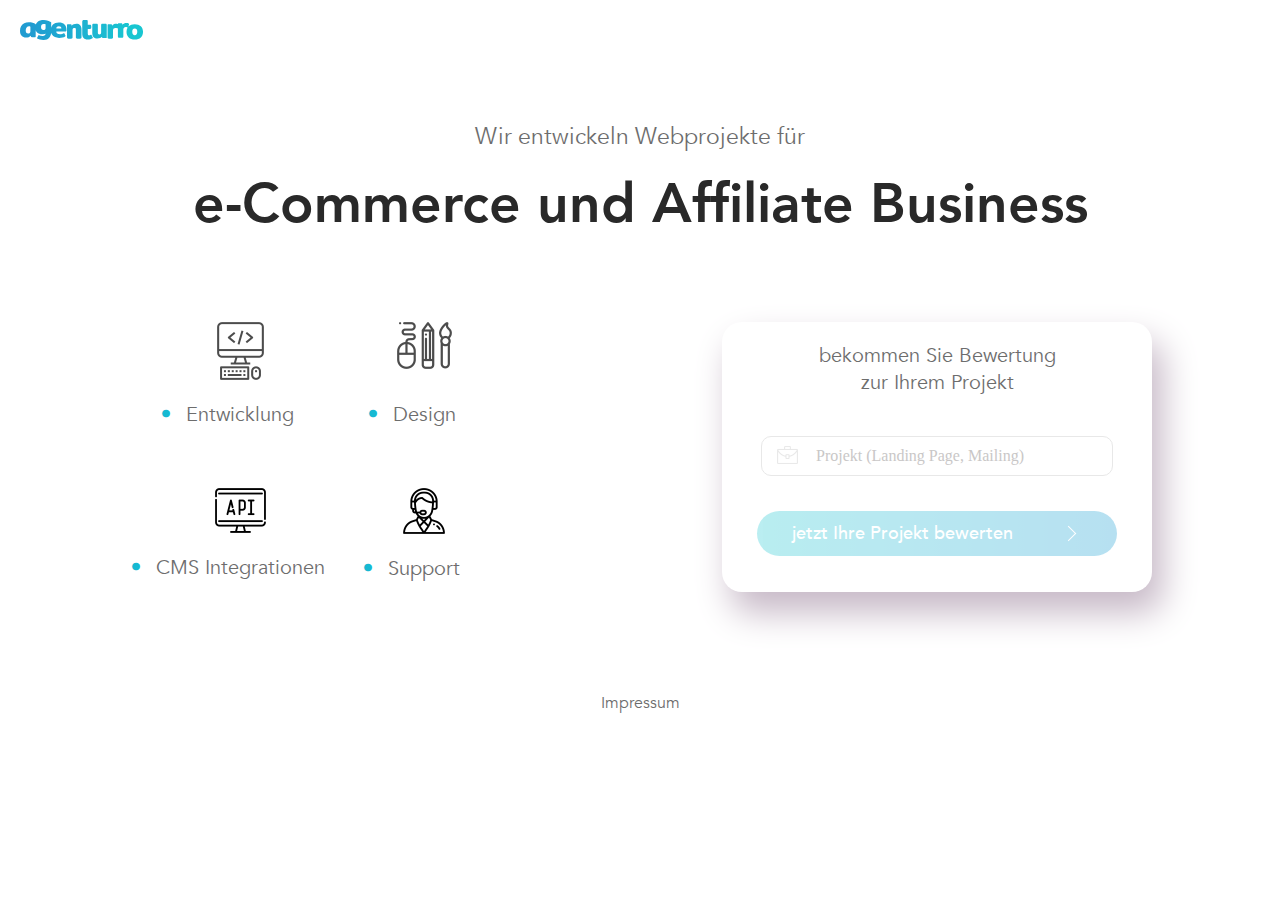
<file: index.html>
<!DOCTYPE html>
<html lang="en">

<head>
	<meta charset="UTF-8">
	<meta name="viewport" content="width=device-width, initial-scale=1.0">
	<meta http-equiv="X-UA-Compatible" content="ie=edge">
	<link rel="stylesheet" href="css/style.css">
	<link href="https://fonts.googleapis.com/css?family=Muli" rel="stylesheet">
	<link href="https://fonts.googleapis.com/css?family=Open+Sans" rel="stylesheet">
	<title>agenturro | Home</title>
</head>

<body onclick="typeFocusOther()">
	<div class="logo">
		<img src="img/agenturro-logo_0.svg" alt="logo">
	</div>
	<div class="header">
		<div class="container">
			<p class="header__small-text">Wir entwickeln Webprojekte für</p>
			<h1 class="header__text">
				e-Commerce und Affiliate Business
			</h1>
		</div>
	</div>
	<main class="main">
		<div class="container">
			<div class="main__block">
				<div class="main__block__skills">
					<div class="main__block__skills__item">
						<img src="img/web.png" alt="">
						<p>Entwicklung</p>
					</div>
					<div class="main__block__skills__item">
						<img src="img/graphic-tool.png" alt="">
						<p style="margin-top: 11px;">Design</p>
					</div>
					<div class="main__block__skills__item">
						<img src="img/computer.png" alt="">
						<p>CMS Integrationen</p>
					</div>
					<div class="main__block__skills__item">
						<img src="img/support.png" alt="">
						<p>Support</p>
					</div>
				</div>
				<div class="main__block__demand">
					<div class="wrap ">
						<h3>bekommen Sie Bewertung <br>
							zur Ihrem Projekt</h3>
						<div class="main__block__demand__input">
							<input type="text" id="typePage" onclick="typeFocus()" onmouseover="hover()" onmouseout="notHover()" placeholder="Projekt (Landing Page, Mailing)"
							 readonly="readonly">
							<img src="./img/light_case.png" class="main__block__demand__input__img" id="changeImg">
						</div>
					</div>
					<img onmouseover="hover()" onclick="typeFocus()" src="img/arrow-d.png" id="typePage-arrow" alt="" class="main__block__demand__input__img-first">
					<ul class="main__block__demand__proposition" id="typePage-list" onmouseover="hover()">
						<li onclick="selectType(0)" class="main__block__demand__proposition__item">Landing Page</li>
						<li onclick="selectType(1)" class="main__block__demand__proposition__item">Affiliate Shop</li>
						<li onclick="selectType(2)" class="main__block__demand__proposition__item">PSD zur HTML</li>
						<li onclick="selectType(3)" class="main__block__demand__proposition__item">HTML5 Banners</li>
						<li onclick="selectType(4)" class="main__block__demand__proposition__item">E-Mail Marketing</li>
					</ul>
					<button class="main__block__demand__button" id="buttonToForm" onclick=" toForm();" disabled>jetzt Ihre Projekt
						bewerten</button>
				</div>
			</div>
		</div>
		</div>
	</main>
	<footer class="footer-index">
		<p>Impressum</p>
	</footer>
</body>

<script type="text/javascript">
	let typePage = document.getElementById("typePage");
	const pageArrow = document.getElementById("typePage-arrow");
	const pageList = document.getElementById("typePage-list");
	const changeImg = document.getElementById("changeImg");
	let lists = document.getElementsByClassName("main__block__demand__proposition__item");
	const but = document.getElementById("buttonToForm");

	function typeFocusOther() {
		if (pageList.style.display == "block") {
			pageList.style.display = "none";
			pageArrow.src = "./img/arrow-d.png";
			typePage.style.borderColor = "#fff"
			pageArrow.style.visibility = "hidden";
			changeImg.src = "img/light_case.png";
		}
	};
	function hover() {
		if (pageList.style.display == "block") {
			typePage.style.borderColor = "#16b9d2";
			pageArrow.style.visibility = "visible";
			pageArrow.src = "./img/arrow-r.png";
			changeImg.src = "img/suitcase.png";
		} else {
			changeImg.src = "img/suitcase.png";
			typePage.style.borderColor = "#16b9d2";
			pageArrow.style.visibility = "visible";
			pageArrow.src = "./img/arrow-d.png";
			pageArrow.style.marginTop = "3px"
		}

	};

	function hoverTypePage() {
		pageArrow.style.visibility = "visible";
		typePage.style.borderColor = "#16b9d2";
		pageArrow.src = "./img/arrow-r.png";
		changeImg.src = "img/suitcase.png";
	}

	function notHover() {
		if (pageList.style.display == "block") {
			hoverTypePage();
		} else {
			changeImg.src = "img/light_case.png";
			pageArrow.style.visibility = "hidden";
			typePage.style.borderColor = "#e8e8e8"
		}

	};
	function listHover() {
		pageArrow.style.visibility = "visible";
		pageArrow.src = "./img/arrow-r.png";
		typePage.style.borderColor = "#16b9d2";
		changeImg.style.background = "url('./img/light_case.png') no-repeat"
	}
	function typeFocus() {
		if (pageList.style.display == "block") {
			pageList.style.display = "none"
			pageArrow.src = "./img/arrow-d.png";
			pageArrow.style.marginTop = "3px"
		} else {
			pageList.style.display = "block";
			pageArrow.style.visibility = "visible";
			typePage.style.borderColor = "#16b9d2"
			pageArrow.src = "./img/arrow-r.png";
			pageArrow.style.marginTop = "0px"
		};
		event.stopPropagation();

	};
	function selectType(i) {
		typePage.value = lists[i].innerHTML;
		pageList.style.display = "none";
		pageArrow.style.transform = "rotate(0deg)";
		typePage.style.borderColor = "#fff"
		pageArrow.style.visibility = "hidden";
		changeImg.src = "img/light_case.png";
		but.disabled = false;
		but.style.opacity = "1";
		typePage.style.borderColor = "#e8e8e8"
	};
	function blockHide() {
		if (pageList.style.display == "block") {
			pageList.style.display = "none";
		}
	}
	function toForm() {
		sessionStorage.setItem("itemType", typePage.value);
		location.href = "form.html"
	}
</script>

</html>
</file>
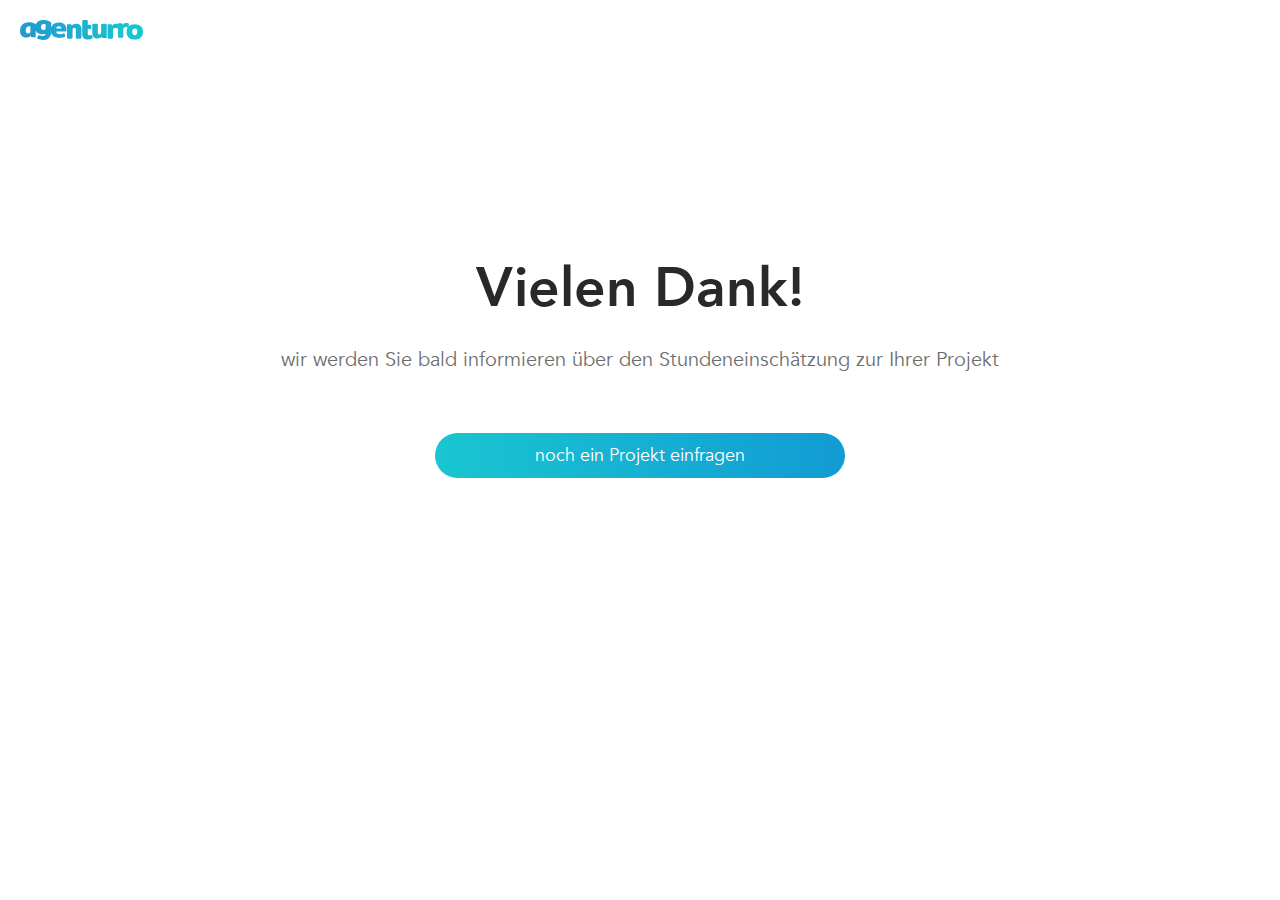
<file: danke.html>
<!DOCTYPE html>
<html lang="en">

<head>
    <meta charset="UTF-8">
    <meta name="viewport" content="width=device-width, initial-scale=1.0">
    <meta http-equiv="X-UA-Compatible" content="ie=edge">
    <link rel="stylesheet" href="css/style.css">
    <title>agenturro|Form</title>
</head>

<body>
    <div class="logo">
        <img src="img/agenturro-logo_0.svg" alt="logo">
    </div>
    <div class="header danke-body ">
        <div class="container">
            <h1 class="header__text danke-header">Vielen Dank!</h1>
            <div class="header__proposition">
                <p class="header__proposition__text danke-text">wir werden Sie bald informieren über den
                    Stundeneinschätzung zur Ihrer
                    Projekt</p>
            </div>
            <button class="danke__button" onclick="location.href='index.html';">
                <p> noch ein Projekt einfragen</p>
            </button>
        </div>
    </div>
</body>
<script type="text/javascript">

</script>

</html>
</file>
<file: css/style.css>
@font-face {
  font-family: "Avenir book";
  src: url("../fonts/Avenir-Book.ttf"); }

@font-face {
  font-family: "Avenir heavy";
  src: url("../fonts/Avenir-Heavy.ttf"); }

@font-face {
  font-family: "Avenir medium";
  src: url("../fonts/Avenir-Medium.ttf"); }

::placeholder {
  color: #c9c7c7;
  font-weight: lighter;
  font-family: 'Ubuntu'; }

body, p, h1, h2 {
  font-family: "Avenir book";
  margin: 0;
  padding: 0;
  color: #6d6d6d; }

button {
  cursor: pointer;
  outline: none; }

button:hover {
  background: #15c8e0;
  background: linear-gradient(to right, #19c6d1 0%, #129bd4 100%);
  border-color: #fff; }
  button:hover p {
    color: #fff; }

.logo {
  margin-left: 20px;
  margin-top: 20px; }
  .logo img {
    max-width: 123px; }

.container {
  width: 80%;
  max-width: 1600px;
  margin: auto; }

.header {
  margin-top: 75px;
  text-align: center; }

.header__small-text {
  font-size: 23px;
  margin-bottom: 15px; }

.header__text {
  font-family: "Avenir heavy";
  font-size: 55px;
  margin-bottom: 35px;
  color: #292929; }

.main {
  margin-top: 80px; }

.main__block {
  display: flex;
  flex-direction: row;
  justify-content: space-between;
  width: 100%;
  position: relative;
  align-items: flex-start; }

.main__block__skills {
  display: flex;
  flex-direction: row;
  flex-wrap: wrap;
  width: 50%;
  text-align: center;
  margin-left: 20px; }

.main__block__skills__item {
  width: 36%;
  margin-bottom: 60px; }
  .main__block__skills__item img {
    margin-bottom: 15px; }
  .main__block__skills__item p {
    font-size: 20px;
    color: #6d6d6d; }
    .main__block__skills__item p::before {
      content: "\2022";
      color: #16b9d2;
      font-weight: bold;
      display: inline-block;
      width: 2em;
      margin-left: -2em; }

.main__block__demand {
  width: 50%;
  width: 360px;
  max-height: 270px;
  padding: 0 35px;
  text-align: center;
  border-radius: 20px;
  box-shadow: 10px 20px 35px 1px #c7b9c7; }
  .main__block__demand h3 {
    margin-top: 20px;
    font-size: 20px;
    font-family: "Avenir book";
    font-weight: normal;
    color: #6d6d6d;
    margin-bottom: 40px; }

.wrap {
  width: 360px;
  margin: 0; }

.main__block__demand__input {
  position: relative; }
  .main__block__demand__input input {
    padding: 10px;
    padding-left: 54px;
    font-size: 16px;
    width: 286px;
    color: #494949;
    border-radius: 10px;
    border: 1px solid #e8e8e8;
    text-decoration: none;
    outline: none;
    font-family: 'Ubuntu';
    font-weight: 100;
    margin-bottom: 15px;
    text-align: left; }
    .main__block__demand__input input::placeholder {
      color: #c9c7c7;
      font-size: 16px; }
    .main__block__demand__input input:hover {
      border-color: #16b9d2; }
  .main__block__demand__input__img {
    position: absolute;
    top: 10px;
    left: 20px; }

#typePage-arrow {
  visibility: hidden; }

.main__block__demand__input__img-first {
  position: absolute;
  top: 129px;
  right: 55px; }

.main__block__demand__input:hover + .main__block__demand__input__img-arrow {
  visibility: visible;
  transform: rotate(0deg); }

.main__block__demand__proposition {
  list-style: none;
  padding-left: 0;
  padding-top: 20px;
  padding-bottom: 5px;
  box-shadow: 2px 5px 15px 1px #c7b9c7;
  font-size: 18px;
  display: none;
  margin-top: -10px;
  border-radius: 10px;
  position: absolute;
  width: 360px;
  z-index: 100;
  background: #ffffff; }
  .main__block__demand__proposition li {
    text-align: left;
    padding-left: 20px;
    padding-right: 20px;
    padding-top: 8px;
    padding-bottom: 8px;
    font-family: 'Muli', sans-serif;
    color: #494949; }
    .main__block__demand__proposition li:hover {
      color: #129bd4;
      cursor: pointer;
      background: rgba(199, 185, 199, 0.1); }

.main__block__demand__proposition-font {
  font-size: 22px; }

.main__block__demand__input-font input::placeholder {
  font-size: 22px; }

.main__block__demand__proposition-form {
  top: 60px;
  width: 100%; }

.main__block__demand__button {
  margin: auto;
  color: #fff;
  background: #15f2e0;
  background: linear-gradient(to right, #19c6d1 0%, #129bd4 100%);
  padding: 10px 25px 10px 35px;
  border: none;
  border-radius: 50px;
  display: flex;
  flex-direction: row;
  opacity: 0.3;
  align-items: center;
  width: 100%;
  font-size: 18px;
  font-family: "Avenir medium";
  white-space: nowrap;
  margin-top: 20px;
  margin-bottom: 40px; }
  .main__block__demand__button:after {
    transition: all 0.5s ease;
    margin-left: 50px;
    content: '';
    display: inline-block;
    width: 10px;
    height: 10px;
    border-top: 1px solid #fff;
    border-right: 1px solid #fff;
    transform: rotate(45deg); }

.main__block__demand__button:hover:after {
  margin-left: 70px; }

.form-header {
  margin-top: 25px; }

.form-header-text {
  margin-bottom: 20px; }

.form-small-text {
  margin-top: 0;
  margin-bottom: 95px;
  font-size: 20px; }

.contact__header {
  display: flex;
  flex-direction: row;
  font-family: 'Ubuntu';
  font-weight: bold;
  margin-bottom: 10px;
  margin-left: 5px;
  color: #494949;
  align-items: center; }
  .contact__header__image {
    position: absolute;
    margin-left: -38px;
    margin-top: -8px; }

.main-container {
  max-width: 550px;
  min-width: 550px;
  margin: auto;
  display: flex;
  flex-direction: column; }

.main__form {
  width: 100%;
  margin: auto;
  font-size: 22px; }

.main__form-second {
  margin-top: 145px;
  margin-bottom: 170px; }

.contact__fields-bot input {
  margin-top: 10px; }

.contact__fields {
  display: flex;
  flex-direction: column;
  justify-content: flex-start;
  position: relative; }
  .contact__fields img {
    position: absolute;
    top: 15px;
    right: 20px; }
  .contact__fields input {
    width: 96%;
    border: 1px solid #fff;
    font-size: 22px;
    color: #494949;
    padding: 9px;
    margin-bottom: 5px;
    border-radius: 10px;
    outline: none;
    font-family: 'Ubuntu';
    font-weight: normal; }
    .contact__fields input:hover {
      border: 1px solid #e8e8e8; }
    .contact__fields input:focus {
      border: 1px solid #16b9d2; }
  .contact__fields__phone {
    position: relative; }
    .contact__fields__phone:hover > .contact__fields__phone__image {
      width: 20px;
      height: 20px;
      position: absolute;
      top: 25px;
      right: 15px; }

.contact__input-3:hover {
  border: 1px solid #e8e8e7; }

.contact__input-3:focus {
  border: 1px solid #16b9d2; }

.phone__active {
  background: url("../img/correct.png") no-repeat;
  width: 20px;
  height: 20px;
  position: absolute;
  top: 25px;
  right: 15px; }

.phone__not-active {
  background: url("../img/danger.png") no-repeat;
  width: 20px;
  height: 20px;
  position: absolute;
  top: 25px;
  right: 15px; }

.main__url__field__button {
  display: none; }

.main__url__fields {
  display: flex;
  flex-direction: column;
  box-shadow: 5px 10px 50px -5px #c7b9c7;
  border-radius: 20px;
  overflow: hidden; }

.main__url__field {
  margin-top: 10px;
  display: flex;
  flex-direction: row;
  justify-content: space-between;
  align-items: center;
  position: relative;
  width: 100%; }
  .main__url__field__button {
    position: absolute;
    top: 0px;
    right: 0px; }
  .main__url__field:hover > a {
    border-color: #e8e8e8; }
  .main__url__field:hover > .main__url__field__button {
    display: block; }
  .main__url__field a {
    padding: 10px;
    font-size: 22px;
    width: 100%;
    color: #494949;
    border-radius: 10px;
    border: 1px solid #fff;
    text-decoration: none;
    outline: none;
    font-family: 'Ubuntu';
    font-weight: 100;
    margin-bottom: 2px; }
  .main__url__field input {
    padding: 10px;
    font-size: 22px;
    color: #494949;
    width: 100%;
    border-radius: 10px;
    border: 1px solid #ffffff;
    text-decoration: none;
    outline: none;
    font-family: 'Ubuntu'; }
    .main__url__field input:hover {
      border: 1px solid #e8e8e8; }
    .main__url__field input:focus {
      border: 1px solid #16b9d2; }
  .main__url__field__button {
    margin-left: 25px;
    background: #fff;
    border: none; }
    .main__url__field__button:hover {
      background: none; }

.button-form {
  max-width: 550px;
  justify-content: center;
  margin-bottom: 20px; }
  .button-form p {
    text-align: center;
    color: #ffffff;
    font-size: 18px;
    font-family: "Avenir medium";
    white-space: nowrap; }
  .button-form:after {
    content: none; }

.danke__button {
  margin: auto;
  margin-top: 60px;
  background: #15c8e0;
  background: linear-gradient(to right, #19c6d1 0%, #129bd4 100%);
  padding: 10px 100px;
  border: none;
  border-radius: 50px; }
  .danke__button p {
    color: #fff;
    font-size: 18px; }

.danke-text {
  font-size: 20px;
  margin-top: 20px; }

.danke-header {
  margin-top: 235px;
  margin-bottom: 0; }

.danke-body {
  height: 100%;
  margin: auto;
  margin-top: -30px; }

.footer {
  margin-top: -17px;
  padding-bottom: 10px;
  padding-top: 20px;
  font-family: 'Open Sans';
  font-size: 13px;
  text-align: center;
  box-shadow: 0 -3px 5px -5px #c7b9c7; }

.footer-index {
  margin-top: 50px;
  text-align: center;
  padding-bottom: 10px; }

.Site {
  min-height: 100vh;
  padding-bottom: 70px; }

.footer {
  background: #fff;
  position: fixed;
  bottom: 0;
  width: 100%; }

@media screen and (max-width: 1024px) {
  .main__block {
    display: flex;
    flex-direction: column;
    justify-content: center;
    align-items: center;
    width: 100%; }
  .main__block__skills {
    display: flex; }
  .main__block__skills__item {
    width: 50%; }
  .main__block__demand {
    position: relative; }
  .footer-index {
    margin-top: 100px;
    padding-bottom: 10px; } }

@media screen and (max-width: 480px) {
  .header__small-text {
    font-size: 20px; }
  .header__text {
    font-size: 33px; }
  .main {
    width: 100%; }
  .container {
    width: 90%; }
  .main__block {
    display: flex;
    flex-direction: column;
    justify-content: center;
    align-items: center;
    width: 100%; }
  .main__block__skills {
    display: flex; }
  .main__block__skills__item {
    width: 100%;
    margin-bottom: 50px; }
    .main__block__skills__item p {
      font-size: 17px; }
  .main__block__demand {
    max-width: 250px;
    position: relative; }
  .wrap {
    max-width: 250px; }
    .wrap h3 {
      font-size: 16px; }
  .main__block__demand__input input {
    max-width: 200px; }
    .main__block__demand__input input::placeholder {
      font-size: 12px; }
  .main__block__demand__input__img-first {
    right: 35px;
    top: 119px; }
  .main__block__demand__proposition {
    max-width: 265px; }
    .main__block__demand__proposition li {
      font-size: 14px; }
  .main__block__demand__button {
    font-size: 16px;
    width: 265px; }
  .main-container {
    width: 80%;
    margin: 0 auto;
    position: relative;
    max-width: 80%;
    min-width: 80%; }
  .main__block__demand__input-font input {
    max-width: 90%;
    min-width: 90%; }
  .contact__header {
    font-size: 18px; }
  .main__form {
    max-width: 90%; }
  .contact__fields {
    width: 100%; }
    .contact__fields img {
      position: absolute;
      top: 13px;
      right: 26px; }
    .contact__fields input {
      width: 90%;
      font-size: 18px; }
  .main__block__demand__input__img-arrow-blue {
    top: 8px; }
  .main__url__field__button {
    right: -40px; }
  .danke__button {
    background: #15c8e0;
    background: linear-gradient(to right, #19c6d1 0%, #129bd4 100%);
    padding: 10px 50px;
    border: none;
    border-radius: 50px; }
    .danke__button p {
      color: #fff;
      font-size: 18px; }
  .footer-index {
    margin-top: 80px; }
  .button-form {
    margin-left: auto;
    margin-right: auto;
    margin-top: 30px;
    max-width: 270px; }
  .Site {
    padding-bottom: 0px; } }
</file>
